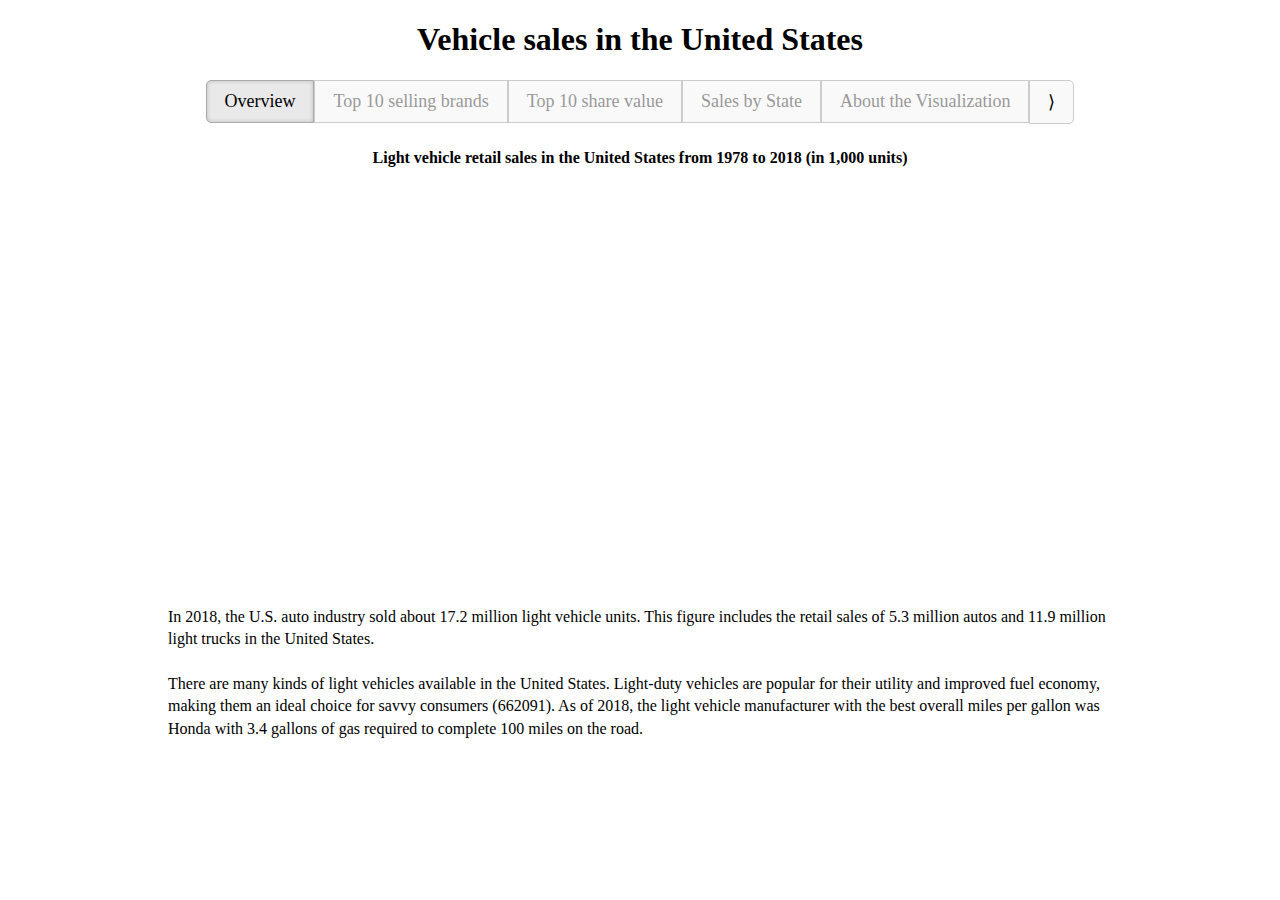
<file: index.html>
<!DOCTYPE html>
<html>

<style>

rect:hover {
  fill-opacity:0.5;
}
 
.axis {
	font-family: Georgia, "Times New Roman", Times, serif;
	font-size: 12px;
}

.axis path,
.axis line {
	  fill: none;
	  stroke: #000;
	  shape-rendering: crispEdges;
}

.x.axis path {
  display: none;
}

.toolTip {
  position: absolute;
  display: none;
  min-width: 80px;
  height: auto;
  background: none repeat scroll 0 0 #ffffff;
  border: 1px solid #000000;
  padding: 14px;
  text-align: center;
  border-radius:5px;
}
</style>
  
 <head>
	<script src="https://d3js.org/d3.v4.min.js"></script>
	<link rel="stylesheet" href="style.css">
 </head>
  
<body> 

<h1>Vehicle sales in the United States</h1>

<div class="areausage">

<div class="navigation">
<div class="pagination">
  
  <a class="active" href="#">Overview</a>
  <a href="top10.html">Top 10 selling brands</a>
  <a href="top10job.html">Top 10 share value</a>
  <a href="ByState.html">Sales by State</a>
  <a href="about.html">About the Visualization</a>
  <a href="top10.html">&rang;</a>

</div>
</div>

<h4 align="center">Light vehicle retail sales in the United States from 1978 to 2018 (in 1,000 units)</h4>
<div id="container" class="svg-container">
</div>

<div class="text">

<p>
In 2018, the U.S. auto industry sold about 17.2 million light vehicle units. This figure includes the retail sales of 5.3 million autos and 11.9 million light trucks in the United States.
<br></br>
There are many kinds of light vehicles available in the United States. Light-duty vehicles are popular for their utility and improved fuel economy, making them an ideal choice for savvy consumers (662091). As of 2018, the light vehicle manufacturer with the best overall miles per gallon was Honda with 3.4 gallons of gas required to complete 100 miles on the road. 
</p>

</div>

<script>

var svg = d3.select("div#container")
  .append("svg")
  .attr("preserveAspectRatio", "xMinYMin meet")
  .attr("viewBox", "0 0 960 410")
  .classed("svg-content", true);
 
var margin = {top: 45, right: 20, bottom: 20, left:70},
    width = 680,
    height = 280;
  
var tooltip = d3.select("body").append("div").attr("class", "toolTip");

var x = d3.scaleBand().rangeRound([0, width]).padding(0.2),
    y = d3.scaleLinear().rangeRound([height, 0]);
  
var g = svg.append("g")
    .attr("transform", "translate(" + margin.left + "," + margin.top + ")");

d3.csv("cap.csv", function(error, data) {
      data.forEach(function(d) {
    d.sales = +d.sales;
	});
    x.domain(data.map(function(d) { return d.year; }));
    y.domain([0, d3.max(data, function(d) { return d.sales; })]);

    g.append("g")
        .attr("class", "axis axis--x")
        .attr("transform", "translate(0," + height + ")")
        .call(d3.axisBottom(x));
	
	g.append("text")             
      .attr("transform","translate(" + (width/2) + " ," +(height + margin.top + 20) + ")")
	  .attr("y", 0)
      .style("text-anchor", "middle")
	  .attr("font-family", "Georgia")
	  .attr("font-size", "12px")
	  .text("Year");

    g.append("g")
      	.attr("class", "axis axis--y")
      	.call(d3.axisLeft(y).ticks(5).tickFormat(function(d) { return d; }))
      .append("text")
        .attr("transform", "rotate(-90)")
        .attr("y", -55)
		.attr("x",0 - (height / 4))
		.attr("font-family", "Georgia")
        .attr("dy", "0.71em")
        .attr("text-anchor", "center")
        .attr("fill", "black")
        .text("Light vehicle sales in thousands");

        

    g.selectAll(".bar")
      	.data(data)
      .enter().append("rect")
        .attr("x", function(d) { return x(d.year); })
        .attr("y", function(d) { return y(d.sales); })
        .attr("width", x.bandwidth())
        .attr("height", function(d) { return height - y(d.sales); })
        .attr("fill","#377eb8" )
		.on("mousemove", function(d){
            tooltip
              .style("left", d3.event.pageX - 50 + "px")
              .style("top", d3.event.pageY - 70 + "px")
              .style("display", "inline-block")
              .html((d.year) + "<br>" + "No of Light vehicle sales in thousands: " + (d.sales));
        })
    		.on("mouseout", function(d){ tooltip.style("display", "none");});
			
	g.selectAll(".text")  		
	  .data(data)
	  .enter()
	  .append("text")
	  .attr("class","label")
	  .attr("x", (function(d) { return x(d.year); }  ))
	  .attr("y", function(d) { return y(d.sales) - 40; })
	  .attr("dy", ".75em")
	  .attr("fill", "#E8336D")
	  .style("font-size", "14px")
	  .text(function(d) { return d.text; });
	  
		
    });



</script>

</div>

</body> 

</html>
</file>
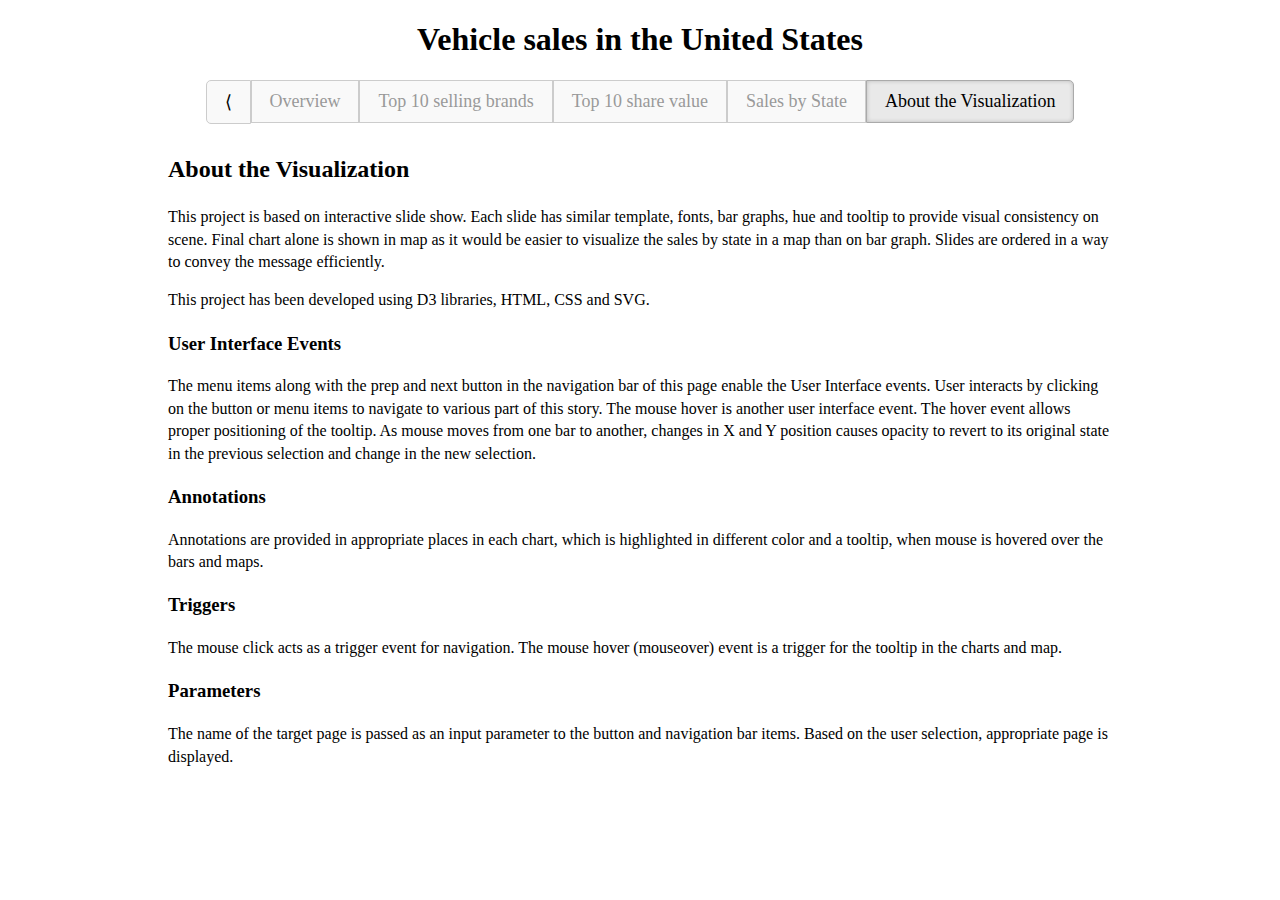
<file: about.html>
<!DOCTYPE html>

<html>
<head>
<link rel="stylesheet" href="style.css">
</head>
  
<body"> 

<h1>Vehicle sales in the United States</h1>


<div class="navigation">

<div class="pagination">
  <a href="ByState.html">&lang;</a>
  <a href="index.html">Overview</a>
  <a href="top10.html">Top 10 selling brands</a>
  <a href="top10job.html">Top 10 share value</a>
  <a href="ByState.html">Sales by State</a>
  <a class="active" href="#">About the Visualization</a>
  
  
</div>
</div>


<div class="text">
           <h2>About the Visualization</h2>
             <p>This project is based on interactive slide show. Each slide has similar template, fonts, bar graphs, hue and tooltip to provide visual consistency on scene. Final chart alone is shown in map as it would be easier to visualize the sales by state in a map than on bar graph. Slides are ordered in a way to convey the message efficiently. 
			 </p>
                <p>This project has been developed using D3 libraries, HTML, CSS and SVG.</p>
                <h3>User Interface Events</h3>
                <p>The menu items along with the prep and next button in the navigation bar of this page enable the User Interface events. User interacts by clicking on the button or menu items to navigate to various part of this story. The mouse hover is another user interface event. The hover event allows proper positioning of the tooltip. As mouse moves from one bar to another, changes in X and Y position causes opacity to revert to its original state in the previous selection and change in the new selection. 
                </p>
                <h3>Annotations</h3>
                  <p>Annotations are provided in appropriate places in each chart, which is highlighted in different color and a tooltip, when mouse is hovered over the bars and maps.</p>
                <h3>Triggers</h3>
                <p>The mouse click acts as a trigger event for navigation. The mouse hover (mouseover) event is a trigger for the tooltip in the charts and map. 
                </p>
                <h3>Parameters</h3>
                <p>The name of the target page is passed as an input parameter to the button and navigation bar items. Based on the user selection, appropriate page is displayed. 

</div>



</body> 

</html>
</file>
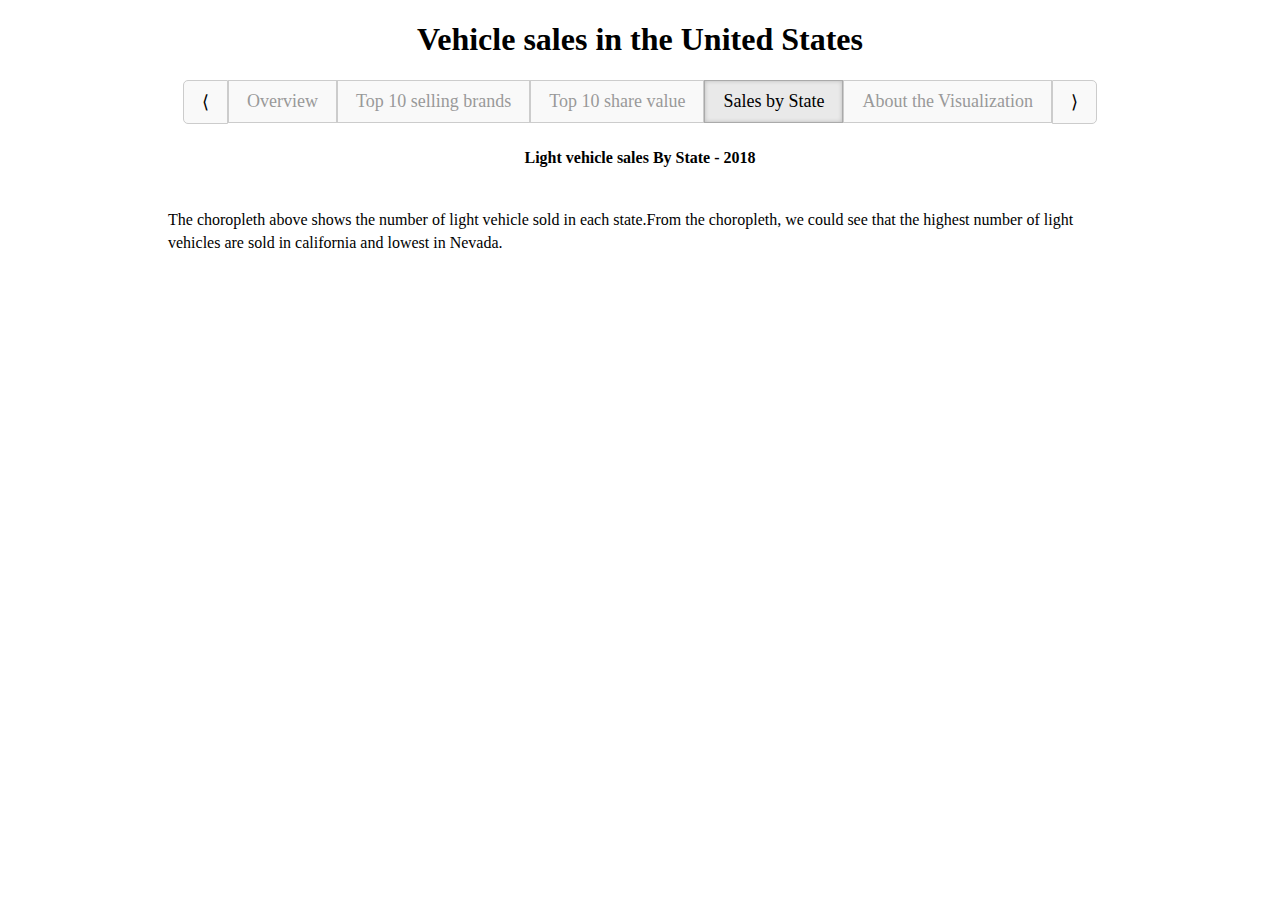
<file: ByState.html>
<!DOCTYPE html>

<style>
	
	.state{
		fill: none;
		stroke: #a9a9a9;
		stroke-width: 1;
	}
	.state:hover{
		 fill-opacity:0.5;
	}
	#tooltip {   
		position: absolute;           
		text-align: center;
		padding: 20px;             
		margin: 10px;
		font: 12px sans-serif;        
		background: white;   
		border: 1px;      
		border-radius: 2px;           
		pointer-events: none;         
	}
	#tooltip h4{
		margin:0;
		font-size:14px;
	}
	#tooltip{
		border:1px solid grey;
		border-radius:5px;
		font-size:12px;
		width:auto;
		padding:4px;
		color:black;
		opacity:0;
	}
	#tooltip table{
		table-layout:fixed;
	}
	#tooltip tr td{
		padding:0;
		margin:0;
	}
	#tooltip tr td:nth-child(1){
		width:50px;
	}
	#tooltip tr td:nth-child(2){
		text-align:center;
	}
</style>

<html>
<head>
<link rel="stylesheet" href="style.css">
<script src="uStates.js"></script> <!-- creates uStates. -->
<script src="https://d3js.org/d3.v3.min.js"></script>
<script src="https://d3js.org/d3-scale.v2.min.js"></script>
<script src="https://d3js.org/d3-color.v1.min.js"></script>
<script src="https://d3js.org/d3-interpolate.v1.min.js"></script>
<script src="https://d3js.org/d3-scale-chromatic.v1.min.js"></script>
<script src='https://ajax.googleapis.com/ajax/libs/jquery/1.8.3/jquery.min.js'></script>	
</head>
  
<body onload="sizeChange()"> 

<h1>Vehicle sales in the United States</h1>

<div class="areausage">

<div class="navigation">

<div class="pagination">
  <a href="top10job.html">&lang;</a>
  <a href="index.html">Overview</a>
  <a href="top10.html">Top 10 selling brands</a>
  <a href="top10job.html">Top 10 share value</a>
  <a class="active" href="#">Sales by State</a>
  <a href="about.html">About the Visualization</a>
  <a href="about.html">&rang;</a>
  
</div>
</div>

<div class="map">
<div id="tooltip"></div><!-- div to hold tooltip. -->
<h4 align="center">Light vehicle sales By State - 2018</h4>
<div id="container"></div> <!-- container to hold the map. -->

<script type="text/javascript">

d3.select(window)
    		.on("resize", sizeChange);


var svg = d3.select("#container")
		.append("svg")
		.attr("width", "100%")
    	.append("g");

function sizeChange() {
	    d3.select("g").attr("transform", "scale(" + $("#container").width()/980 + ")");
	    $("svg").height($("#container").width()*0.618);
	}

function tooltipHtml(n, d){	/* function to create html content string in tooltip div. */
		return "<h4>"+n+"</h4><table>"+
			"<tr><td>Light vehicle sales 2018:"+(d.Count)+"</td></tr>"
			"</table>";
	}

var Data ={};
d3.csv("ByState.csv", function(data){
data.forEach(function(d) {
	Data[d.State]= {
	Count :  +d.Count,
	color : color(d.Count)};  
  });

uStates.draw("g",Data, tooltipHtml);
});

var color = d3.scaleThreshold()
     .domain([500,1000, 5000,15000,25000,50000,75000,100000])
	 .range(d3.schemeBlues[9]);

//Adding legend for our Choropleth
var ext_color_domain = [0,500,1000, 5000,15000,25000,50000,75000,100000]
var legend_labels = ["< 500", "500 - 1k", "1k - 5k", "5k - 15k", "15k - 25k","25k - 50k", "50k - 75k", "75k - 100k",">100k"]

  var legend = svg.selectAll("g.legend")
  .data(ext_color_domain)
  .enter().append("g")
  .attr("class", "legend");

  var ls_w = 20, ls_h = 20;

  legend.append("rect")
  .attr("x", 870)
  .attr("y", function(d, i){ return 450 - (i*ls_h) - 2*ls_h;})
  .attr("width", ls_w)
  .attr("height", ls_h)
  .style("fill", function(d, i) { return color(d); })
  .style("opacity", 0.9)
  .style("stroke", "black")
  .style("stroke-width", 1);

  legend.append("text")
  .attr("x", 895)
  .attr("y", function(d, i){ return 450 - (i*ls_h) - ls_h - 4;})
  .text(function(d, i){ return legend_labels[i]; });

    


</script>

</div>

<div class="text">
<p>
The choropleth above shows the number of light vehicle sold in each state.From the choropleth, we could see that the highest number of light vehicles are sold in california and lowest in Nevada.
</p>
</div>

</div>

</body> 

</html>
</file>
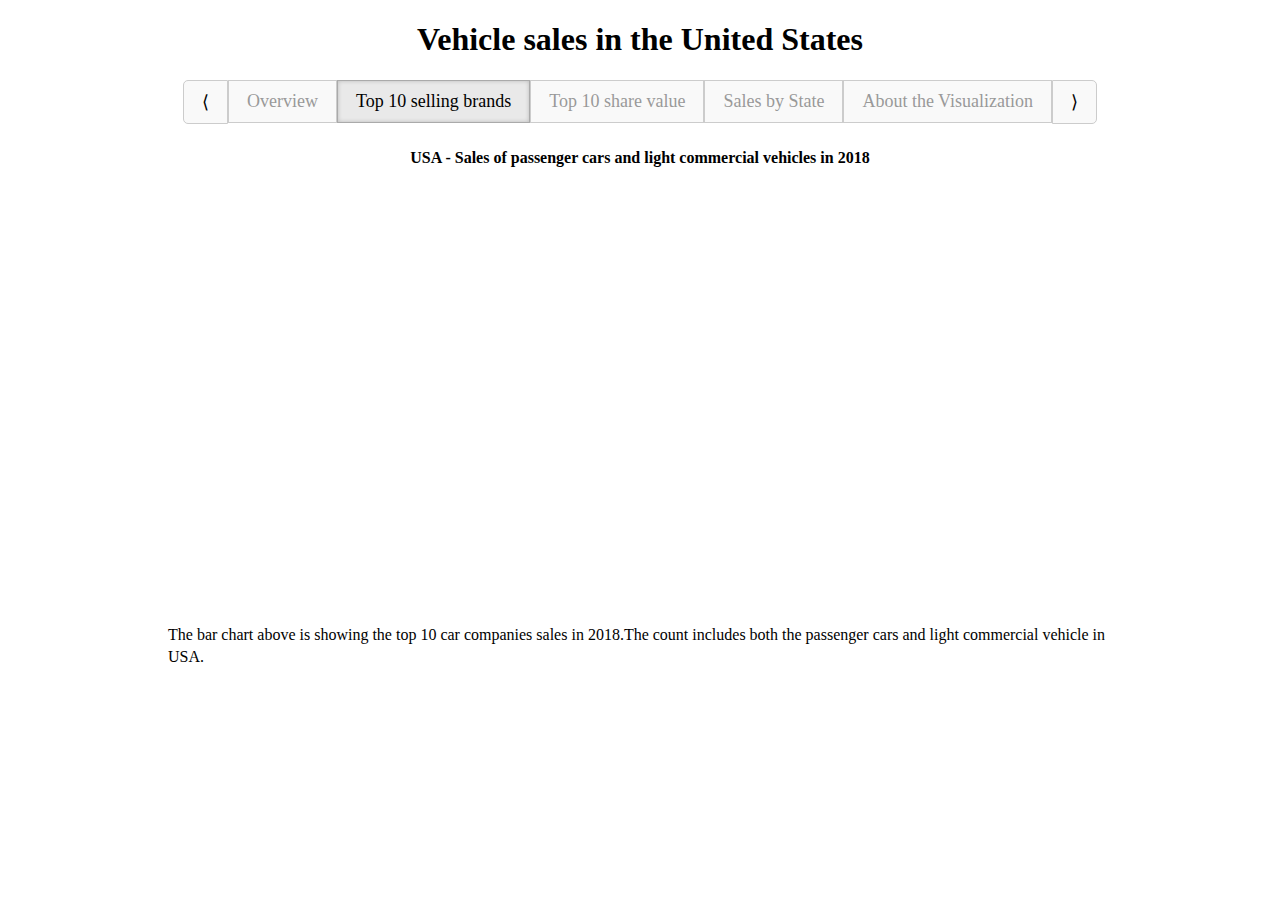
<file: top10.html>
<!DOCTYPE html>
<html>

<style>
path {
    stroke: black;
    fill: none;
}

line {
    stroke: black;
}

path.marker {
    fill: black;
}

rect:hover {
  fill-opacity:0.5;
}
 
.axis {
	font-family: Georgia, "Times New Roman", Times, serif;
	font-size: 12px;
}

.axis path,
.axis line {
	  fill: none;
	  stroke: #000;
	  shape-rendering: crispEdges;
}

.x.axis path {
  display: none;
}
.toolTip {
  position: absolute;
  display: none;
  min-width: 80px;
  height: auto;
  background: none repeat scroll 0 0 #ffffff;
  border: 1px solid #000000;
  padding: 14px;
  text-align: center;
  border-radius:5px;
}
</style>
  
 <head>
    <script src="https://d3js.org/d3.v4.min.js"></script>
	<script src="https://d3js.org/d3-scale-chromatic.v1.min.js"></script>
	<link rel="stylesheet" href="style.css">
 </head>
  
<body> 

<h1>Vehicle sales in the United States</h1>

<div class="areausage">

<div class="navigation">

<div class="pagination">
  <a href="index.html">&lang;</a>
  <a href="index.html">Overview</a>
  <a class="active"  href="#">Top 10 selling brands</a>
  <a href="top10job.html">Top 10 share value</a>
  <a href="ByState.html">Sales by State</a>
  <a href="about.html">About the Visualization</a>
  <a href="top10job.html">&rang;</a>

</div>
</div>

<h4 align="center">USA - Sales of passenger cars and light commercial vehicles in 2018</h4>

<div id="container" class="svg-container">
<svg width="1" height="1">
<defs>
    <marker
      id="arrow"
      markerUnits="strokeWidth"
      markerWidth="12"
      markerHeight="12"
      viewBox="0 0 12 12"
      refX="6"
      refY="6"
      orient="auto">
      <path d="M2,2 L10,6 L2,10 L6,6 L2,2" style="fill: #f00;"></path>
    </marker>
  </defs>
</svg>
</div>

<script>

var svg = d3.select("div#container")
  .append("svg")
  .attr("preserveAspectRatio", "xMinYMin meet")
  .attr("viewBox", "0 0 960 410")
  .classed("svg-content", true);
 
var margin = {top: 20, right: 20, bottom: 70, left:70},
    width = 820,
    height = 250;
  
var tooltip = d3.select("body").append("div").attr("class", "toolTip");

var x = d3.scaleBand().rangeRound([0, width]).padding(0.2),
    y = d3.scaleLinear().rangeRound([height, 0]);

	
var colours = d3.scaleOrdinal()
    .range(["#377eb8", "#377eb8","#377eb8","#377eb8","#377eb8","#377eb8","#377eb8","#377eb8","#377eb8","#377eb8"]);
	 
var g = svg.append("g")
    .attr("transform", "translate(" + margin.left + "," + margin.top + ")");

d3.csv("Top10.csv", function(error, data) {
      data.forEach(function(d) {
    d.count = +d.count;
    });
    x.domain(data.map(function(d) { return d.brand; }));
    y.domain([0, d3.max(data, function(d) { return d.count; })]);

    g.append("g")
        .attr("class", "axis axis--x")
        .attr("transform", "translate(0," + height + ")")
        .call(d3.axisBottom(x))
		.selectAll("text")  
            .style("text-anchor", "end")
            .attr("dx", "-.5em")
            .attr("dy", "-.90em")
            .attr("transform", function(d) {
                return "rotate(-45)" 
                });

    g.append("g")
      	.attr("class", "axis axis--y")
      	.call(d3.axisLeft(y).ticks(5).tickFormat(function(d) { return parseInt(d / 1000) + "K"; }))
      .append("text")
        .attr("transform", "rotate(-90)")
        .attr("y", -60)
		.attr("x",0 - (height / 4))
        .attr("dy", "0.71em")
        .attr("text-anchor", "center")
        .attr("fill", "black")
        .text("No of light vehicle - (K)");

        

    g.selectAll(".bar")
      	.data(data)
      .enter().append("rect")
        .attr("x", function(d) { return x(d.brand); })
        .attr("y", function(d) { return y(d.count); })
        .attr("width", x.bandwidth())
        .attr("height", function(d) { return height - y(d.count); })
        .attr("fill", function(d) { return colours(d.brand); })
		.on("mousemove", function(d){
            tooltip
              .style("left", d3.event.pageX - 50 + "px")
              .style("top", d3.event.pageY - 70 + "px")
              .style("display", "inline-block")
              .html(d.brand+ "<br>" + "No of light vehicle sales: " + (d.count));
        })
    		.on("mouseout", function(d){ tooltip.style("display", "none");});
			

    g.selectAll(".text")  		
	  .data(data)
	  .enter()
	  .append("text")
	  .attr("class","label")
	  .attr("x", (function(d) { return x(d.brand); }  ))
	  .attr("y", function(d) { return y(d.count) - 30; })
	  .attr("dy", ".75em")
	  .attr("fill", "#E8336D")
	  .style("font-size", "14px")
	  .text(function(d) { return d.text; });
	  
	g.selectAll("line.arrow")
        .data(data.filter(function(d) { return d.count == 6096; }))
        .enter().append("line")
            .attr("class", "arrow")
            .attr("x1", function (d) {
                return x(d.brand)+x.bandwidth()/2;
            })
            .attr("x2", function (d) {
                return x(d.brand)+x.bandwidth()/2;
            })
            .attr("y2", function (d) {
                return y(d.count) - 20;
            })
            .attr("y1", function (d) {
                return y(d.count);
            })
            .attr("marker-end","url(#arrow)");
			
			
    });

</script>

<div class="text">

<p>
The bar chart above is showing the top 10 car companies sales in 2018.The count includes both the passenger cars and light commercial vehicle in USA.
</p>

</div>

</div>

</body> 

</html>
</file>
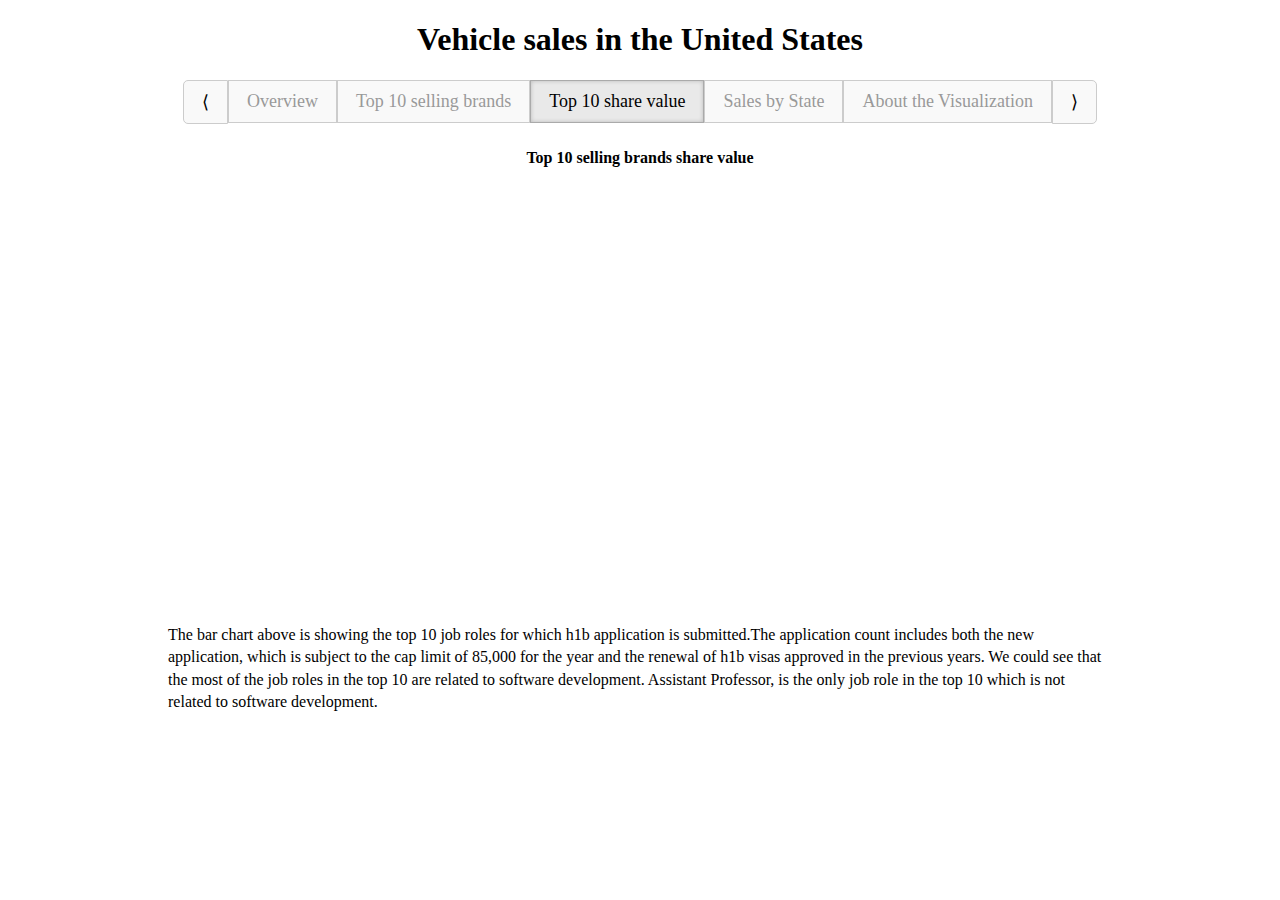
<file: top10job.html>
<!DOCTYPE html>
<html>

<style>
path {
    stroke: black;
    fill: none;
}

line {
    stroke: black;
}

path.marker {
    fill: black;
}

rect:hover {
  fill-opacity:0.5;
}
 
.axis {
	font-family: Georgia, "Times New Roman", Times, serif;
	font-size: 12px;
}

.axis path,
.axis line {
	  fill: none;
	  stroke: #000;
	  shape-rendering: crispEdges;
}

.x.axis path {
  display: none;
}
.toolTip {
  position: absolute;
  display: none;
  min-width: 80px;
  height: auto;
  background: none repeat scroll 0 0 #ffffff;
  border: 1px solid #000000;
  padding: 14px;
  text-align: center;
  border-radius:5px;
}
</style>
  
 <head>
    <script src="https://d3js.org/d3.v4.min.js"></script>
    <link rel="stylesheet" href="style.css">
 </head>
  
<body> 

<h1>Vehicle sales in the United States</h1>

<div class="areausage">

<div class="navigation">

<div class="pagination">
  <a href="top10.html">&lang;</a>
  <a href="index.html">Overview</a>
  <a href="top10.html">Top 10 selling brands</a>
  <a class="active"   href="#">Top 10 share value</a>
  <a href="ByState.html">Sales by State</a>
  <a href="about.html">About the Visualization</a>
  <a href="ByState.html">&rang;</a>

</div>
</div>

<h4 align="center">Top 10 selling brands share value</h4>

<div id="container" class="svg-container">
<svg width="1" height="1">
<defs>
    <marker
      id="arrow"
      markerUnits="strokeWidth"
      markerWidth="12"
      markerHeight="12"
      viewBox="0 0 12 12"
      refX="6"
      refY="6"
      orient="auto">
      <path d="M2,2 L10,6 L2,10 L6,6 L2,2" style="fill: #f00;"></path>
    </marker>
  </defs>
</svg>
</div>

<script>

var svg = d3.select("div#container")
  .append("svg")
  .attr("preserveAspectRatio", "xMinYMin meet")
  .attr("viewBox", "0 0 960 410")
  .classed("svg-content", true);
 
var margin = {top: 20, right: 20, bottom: 140, left:70},
    width = 820,
    height = 250;
  
var tooltip = d3.select("body").append("div").attr("class", "toolTip");

var x = d3.scaleBand().rangeRound([0, width]).padding(0.2),
    y = d3.scaleLinear().rangeRound([height, 0]);
  
var colours = d3.scaleOrdinal()
    .range(["#377eb8", "#377eb8","#377eb8","#377eb8","#377eb8","#377eb8","#377eb8","#377eb8","#377eb8","#377eb8"]);

var g = svg.append("g")
    .attr("transform", "translate(" + margin.left + "," + margin.top + ")");

d3.csv("Top10Job.csv", function(error, data) {
      data.forEach(function(d) {
    d.count = +d.count;
    });
    x.domain(data.map(function(d) { return d.brand; }));
    y.domain([0, d3.max(data, function(d) { return d.count; })]);

    g.append("g")
        .attr("class", "axis axis--x")
        .attr("transform", "translate(0," + height + ")")
        .call(d3.axisBottom(x))
		.selectAll("text")  
            .style("text-anchor", "end")
            .attr("dx", "-.5em")
            .attr("dy", "-.9em")
            .attr("transform", function(d) {
                return "rotate(-45)" 
                });

    g.append("g")
      	.attr("class", "axis axis--y")
      	.call(d3.axisLeft(y).ticks(5).tickFormat(function(d) { return parseInt(d / 1000) + "K"; }))
      .append("text")
        .attr("transform", "rotate(-90)")
        .attr("y", -60)
		.attr("x",0 - (height / 4))
        .attr("dy", "0.71em")
        .attr("text-anchor", "center")
        .attr("fill", "black")
        .text("No of light vehicle sales - (K)");

        

    g.selectAll(".bar")
      	.data(data)
      .enter().append("rect")
        .attr("x", function(d) { return x(d.brand); })
        .attr("y", function(d) { return y(d.count); })
        .attr("width", x.bandwidth())
        .attr("height", function(d) { return height - y(d.count); })
        .attr("fill", function(d) { return colours(d.brand); })
        .on("mousemove", function(d){
            tooltip
              .style("left", d3.event.pageX - 50 + "px")
              .style("top", d3.event.pageY - 70 + "px")
              .style("display", "inline-block")
              .html((d.brand) + "<br>" + "No of light vehicle sales: " + (d.count));
        })
    		.on("mouseout", function(d){ tooltip.style("display", "none");});
			
	g.selectAll(".text")  		
	  .data(data)
	  .enter()
	  .append("text")
	  .attr("class","label")
	  .attr("x", (function(d) { return x(d.brand) + x.bandwidth()/3; }  ))
	  .attr("y", function(d) { return y(d.count) + 1; })
	  .attr("dy", ".75em")
	  .attr("fill", "white")
	  .style("font-size", "14px") 
	  .text(function(d) { return d.perc+"%"; });
	  
	   g.selectAll(".text")  		
	  .data(data)
	  .enter()
	  .append("text")
	  .attr("class","label")
	  .attr("x", (function(d) { return x(d.brand); }  ))
	  .attr("y", function(d) { return y(d.count) - 32; })
	  .attr("dy", ".75em")
	  .attr("fill", "#E8336D")
	  .style("font-size", "14px")
	  .text(function(d) { return d.text; });
	  
	g.selectAll("line.arrow")
        .data(data.filter(function(d) { return d.count == 4957; }))
        .enter().append("line")
            .attr("class", "arrow")
            .attr("x1", function (d) {
                return x(d.brand)+x.bandwidth()/2;
            })
            .attr("x2", function (d) {
                return x(d.brand)+x.bandwidth()/2;
            })
            .attr("y2", function (d) {
                return y(d.count) - 20;
            })
            .attr("y1", function (d) {
                return y(d.count);
            })
            .attr("marker-end","url(#arrow)");
    });
	

</script>


<div class="text">

<p>
The bar chart above is showing the top 10 job roles for which h1b application is submitted.The application count includes both the new application, which is subject to the cap limit of 85,000 for the year and the renewal of h1b visas approved in the previous years.
We could see that the most of the job roles in the top 10 are related to software development. Assistant Professor, is the only job role in the top 10 which is not related to software development. 
</p>

</div>

</div>

</body> 

</html>
</file>
<file: style.css>
/* style for Main header */
 h1{font: darkgrey;
 color: black;
 text-align: center;
 font-family: Georgia, "Times New Roman", Times, serif;
 }

/* style for pagination */
.areausage{
   	position: relative;
}

body{
	
	padding-Left: 12.5%;
	padding-right: 12.5%;
	
}

.navigation {
    text-align: center;

}

.pagination{
display: inline-block;
}

.pagination a{
color: #999;
font-size: 18px;
cursor: pointer;
float: left;
padding: 10px 18px;
border-top: solid 1px #CCC;
border-bottom: solid 1px #CCC;
border-left: solid 1px #CCC;
border-right: solid 1px #CCC;
background: #f9f9f9;
margin: 0 0;
font-family: Georgia, "Times New Roman", Times, serif;
text-decoration: none;
}                                    

.pagination a.active {
 color: #000;
 background: #e9e9e9;
 border-color: #AAA;
 box-shadow: inset 0px 0px 4px rgba(0, 0, 0, 0.2);
}

.pagination a:hover:not(.active) {
	background-color: #ddd;
}

.pagination a:first-child {
    border-top-left-radius: 5px;
    border-bottom-left-radius: 5px;
	color: #000;
}

.pagination a:last-child {
    border-top-right-radius: 5px;
    border-bottom-right-radius: 5px;
	color: #000;
}

  .imgbox {
   display: grid;
   height: 100%;
   width:100%
  }
  .center-fit {
   max-width: 100%;
   max-height: 100vh;
   margin: auto;
  }
  
.svg-container {
    display: inline-block;
    position: relative;
    width: 100%;
    padding-bottom: 42%;
    vertical-align: top;
    overflow: hidden;
}
.svg-content {
    display: inline-block;
    position: absolute;
    top: 0;
    left: 0;
}

   
.text{
    padding-top: 5px;
    font: darkgrey;
    color: black;
    font-family: Georgia, "Times New Roman", Times, serif;
    margin-bottom: 20px;
    font-size: 16px;
    font-weight: 300;
    line-height: 1.4;
}

/* Style the buttons that are used to open and close the accordion panel */
.accordion {
    background-color: #e0e2e4;
    color: #444;
    cursor: pointer;
    padding: 18px;
    width: 100%;
    text-align: left;
    border: none;
    outline: none;
    transition: 0.4s;
    font-size:20px;
	font-family: Georgia, "Times New Roman", Times, serif;
}

/* Add a background color to the button if it is clicked on (add the .active class with JS), and when you move the mouse over it (hover) */
.active,.accordion:hover {
    background-color: #ddd;

}

/* Style the accordion panel. Note: hidden by default */
.panel {
    padding: 0 18px;
    background-color: white;
    display: none;
}
.accordion:after {
    content: '\02795'; /* Unicode character for "plus" sign (+) */
    font-size: 13px;
    color: #777;
    float: right;
    margin-left: 5px;
}

.accordion.active:after {
    content: "\2796"; /* Unicode character for "minus" sign (-) */
}

.lead{
    padding-top: 5px;
    font: darkgrey;
    color: black;
    font-family: Georgia, "Times New Roman", Times, serif;
    margin-bottom: 20px;
    font-size: 16px;
    font-weight: 300;
    line-height: 1.4;
}
</file>
